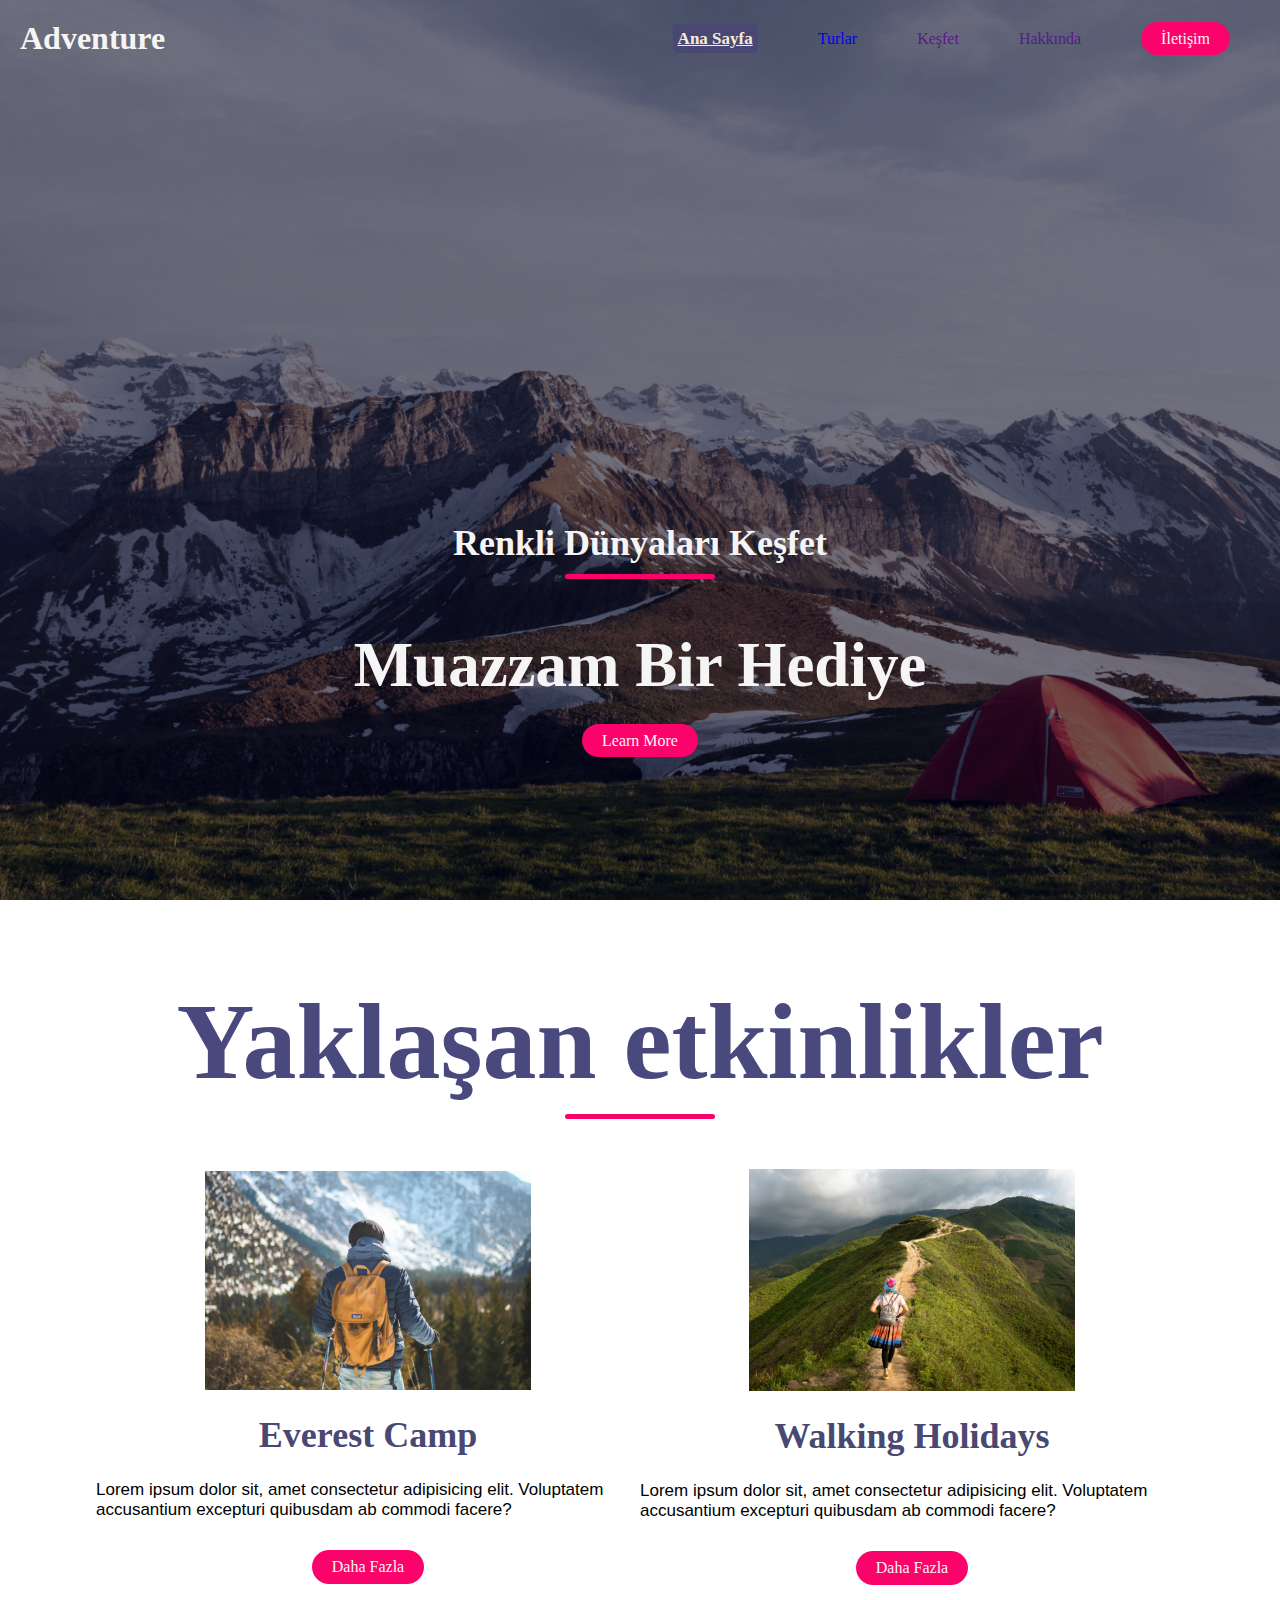
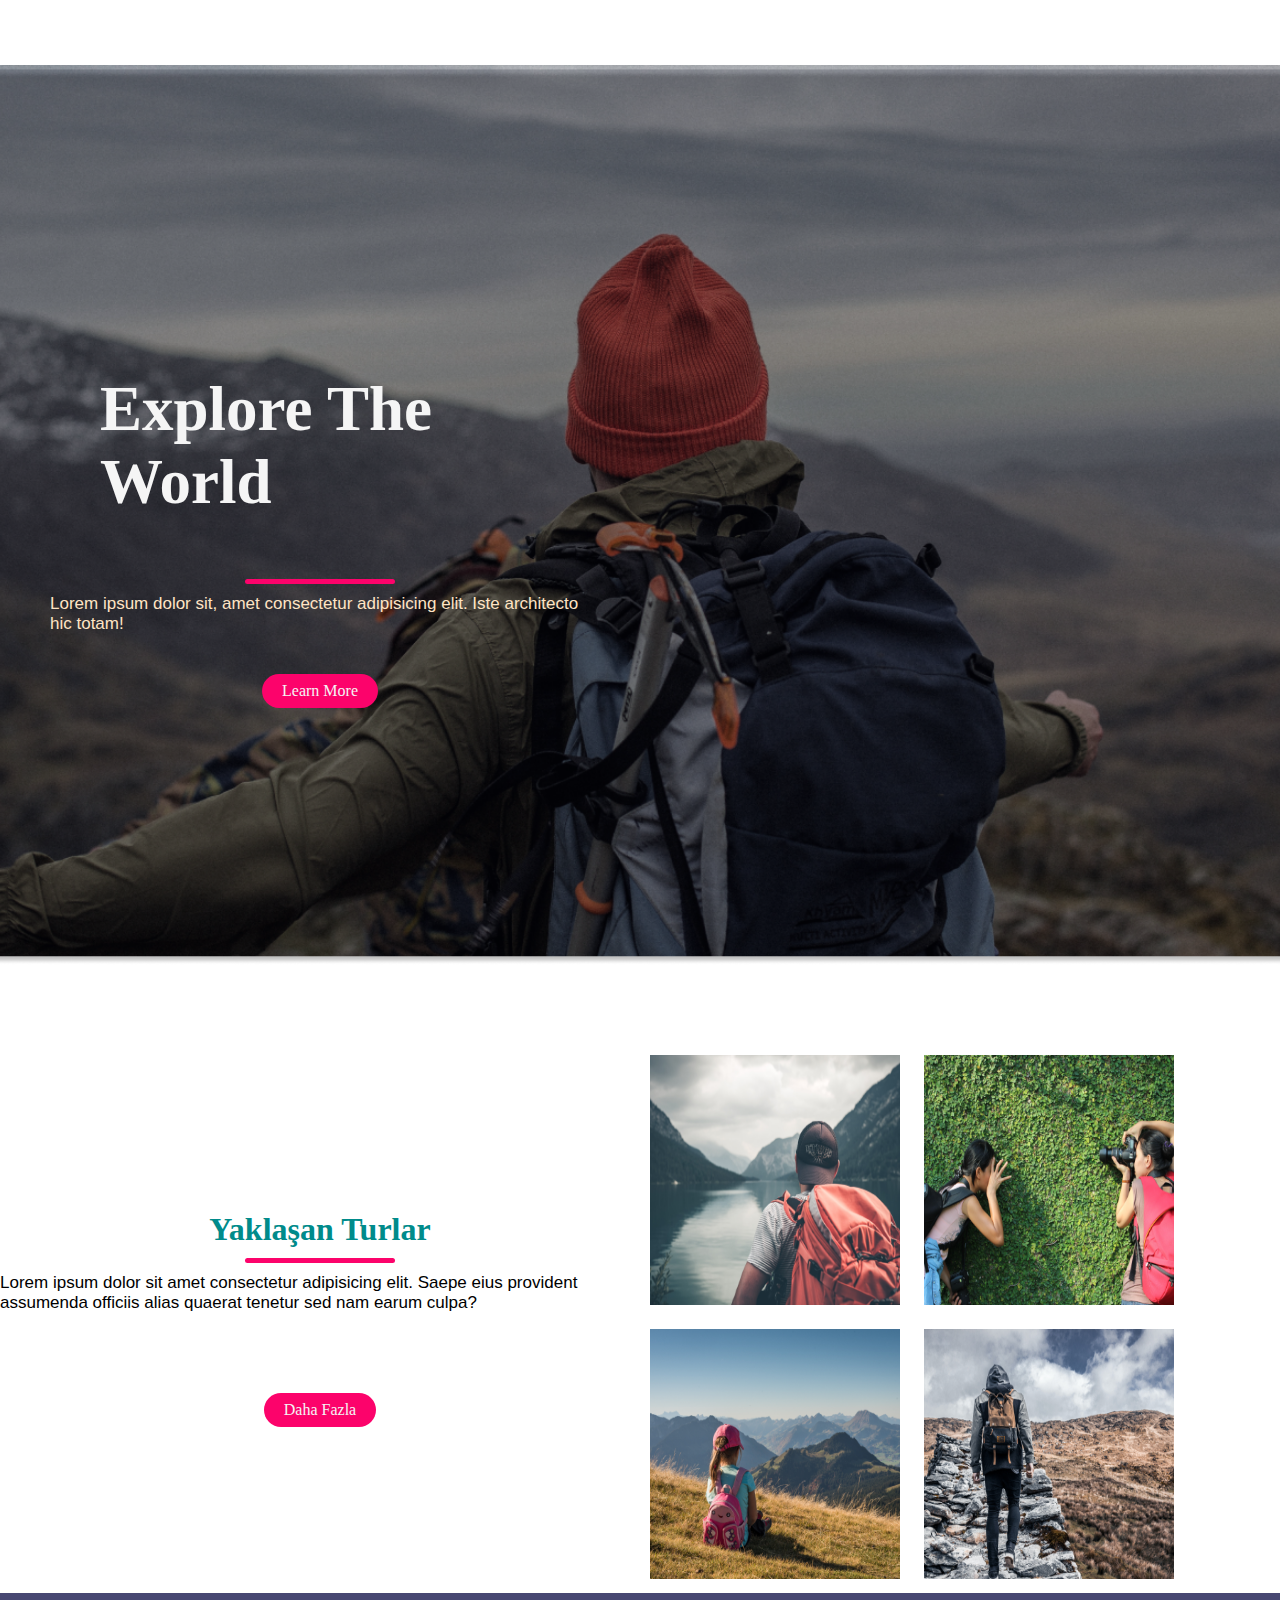
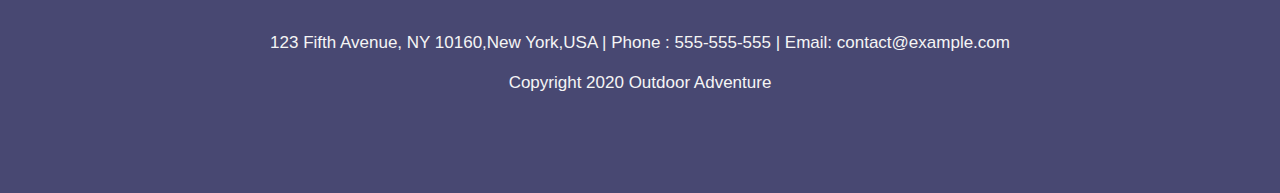
<file: index.html>
<!DOCTYPE html>
<html lang="en">
  <head>
    <meta charset="UTF-8" />
    <meta name="viewport" content="width=device-width, initial-scale=1.0" />
    <title>Ana sayfa</title>
    <link rel="stylesheet" href="style.css" />
  </head>
  <body>
    <!--Navbar alanı-->
    <nav class="navbar">
      <h1 class="navbar-logo">Adventure</h1>

      <ul class="navbar-links">
        <li><a href="#" class="active">Ana Sayfa</a></li>
        <li><a href="./tours.html">Turlar</a></li>
        <li><a href="">Keşfet</a></li>
        <li><a href="">Hakkında</a></li>
        <li><a href="" class="btn">İletişim</a></li>
      </ul>

      <img src="/images/menu-btn.png" alt="" class="navbar-menu-btn" />
    </nav>
    <!--Navbar alanı bitiş-->

    <!--Header alanı-->

    <header class="header">
      <div class="header-content">
        <h2>Renkli Dünyaları Keşfet</h2>
        <div class="line"></div>
        <h1>Muazzam Bir Hediye</h1>
        <a href="" class="btn">Learn More</a>
      </div>
    </header>
    <!--Header alanı bitiş-->

    <!--Etkinlikler alanı başlangıç-->
    <section class="events">
      <div class="events-title">
        <h1>Yaklaşan etkinlikler</h1>
      </div>
      <div class="line"></div>

      <div class="events-row">
        <div class="events-row-col">
          <img src="/images/img1.png" alt="" />
          <h4>Everest Camp</h4>
          <p>
            Lorem ipsum dolor sit, amet consectetur adipisicing elit. Voluptatem
            accusantium excepturi quibusdam ab commodi facere?
          </p>
          <a href="" class="btn">Daha Fazla</a>
        </div>

        <div class="events-row-col">
          <img src="/images/img2.png" alt="" />
          <h4>Walking Holidays</h4>
          <p>
            Lorem ipsum dolor sit, amet consectetur adipisicing elit. Voluptatem
            accusantium excepturi quibusdam ab commodi facere?
          </p>
          <a href="" class="btn">Daha Fazla</a>
        </div>
      </div>
    </section>

    <!--Etkinlikler alanı bitiş-->

    <!--Keşfet alanı başlangıç-->
    <section class="explore">
      <div class="explore-content">
        <h1>Explore The World</h1>
        <div class="line"></div>
        <p>
          Lorem ipsum dolor sit, amet consectetur adipisicing elit. Iste
          architecto hic totam!
        </p>
        <a href="" class="btn">Learn More</a>
      </div>
    </section>

    <!--Turlar Alanı Başlangıç-->
    <div class="tours">
      <div class="tours-left">
        <h1>Yaklaşan Turlar</h1>
        <div class="line"></div>
        <p>
          Lorem ipsum dolor sit amet consectetur adipisicing elit. Saepe eius
          provident assumenda officiis alias quaerat tenetur sed nam earum
          culpa?
        </p>
        <a href="" class="btn">Daha Fazla</a>
      </div>

      <div class="tours-right">
     <div class="gallery-image">
        <img src="./images/img3.png" />
        <img src="./images/img4.png" />
        <img src="./images/img5.png" />
        <img src="./images/img6.png" />
     </div>
      </div>
    </div>

    <!--Turlar Alanı Bitiş-->

    <!--Footer Alanı Başlangıç-->
    <section class="footer">
      <p>
        123 Fifth Avenue, NY 10160,New York,USA | Phone : 555-555-555 | Email:
        contact@example.com
      </p>
      <p>Copyright 2020 Outdoor Adventure</p>
    </section>

    <!--Footer Alanı Bitiş-->

    <!--script alanı-->
    <script src="main.js"></script>
  </body>
</html>
</file>
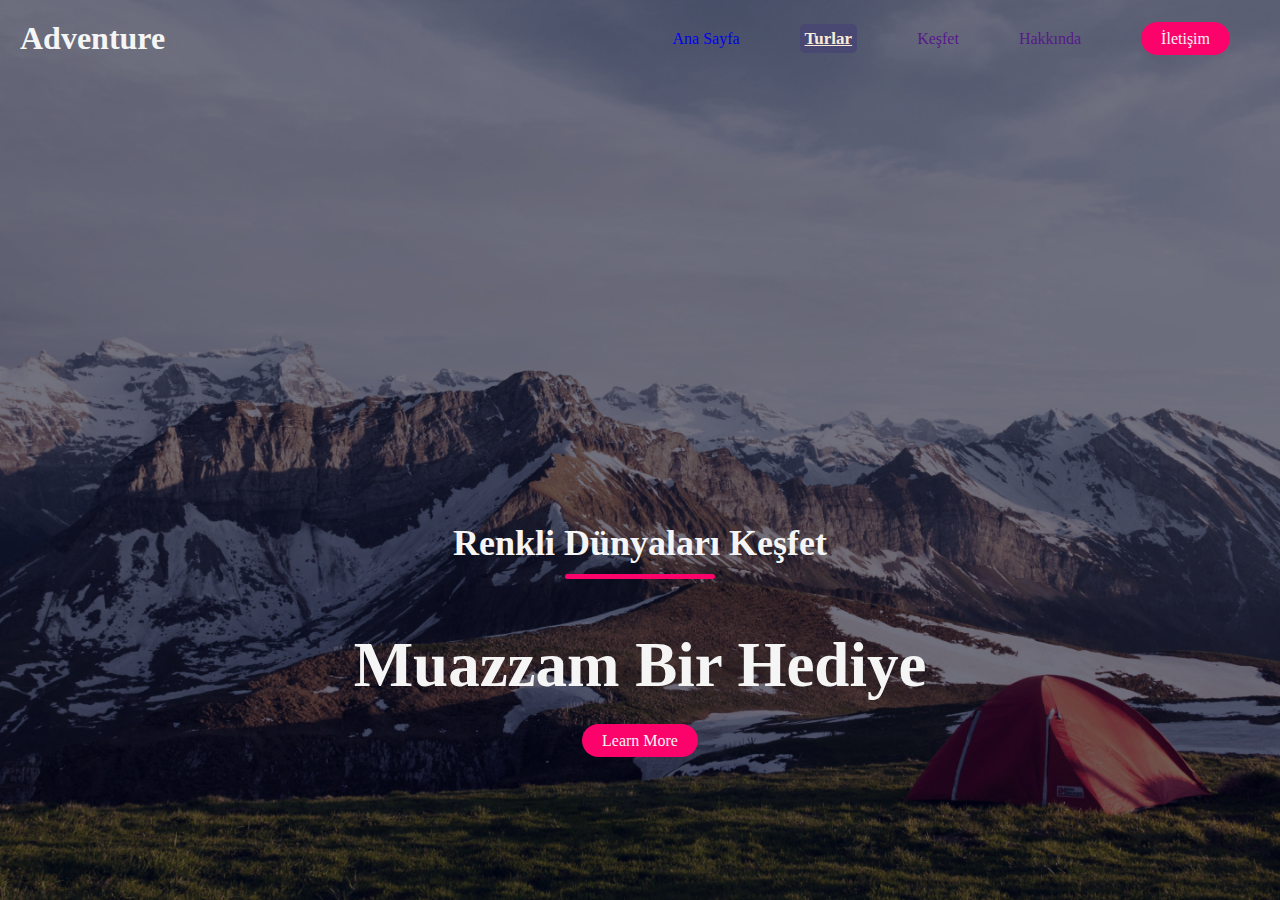
<file: tours.html>
<!DOCTYPE html>
<html lang="en">
  <head>
    <meta charset="UTF-8" />
    <meta name="viewport" content="width=device-width, initial-scale=1.0" />
    <title>Turlar</title>
    <link rel="stylesheet" href="style.css" />
  </head>
  <body>
    <!--Navbar alanı-->
    <nav class="navbar">
        <h1 class="navbar-logo">Adventure</h1>
  
        <ul class="navbar-links">
          <li><a href="./index.html" >Ana Sayfa</a></li>
          <li><a href="" class="active">Turlar</a></li>
          <li><a href="">Keşfet</a></li>
          <li><a href="">Hakkında</a></li>
          <li><a href="" class="btn">İletişim</a></li>
        </ul>
  
        <img src="/images/menu-btn.png" alt="" class="navbar-menu-btn" />
      </nav>
    <!--Navbar alanı bitiş-->

    <!--Header alanı-->

    <header class="header">
      <div class="header-content">
        <h2>Renkli Dünyaları Keşfet</h2>
        <div class="line"></div>
        <h1>Muazzam Bir Hediye</h1>
        <a href="" class="btn">Learn More</a>
      </div>
    </header>
    <!--Header alanı bitiş-->


    <script src="main.js"></script>
  </body>
</html>
</file>
<file: style.css>
@charset "UTF-8";
@import url("https://fonts.googleapis.com/css2?family=Poppins:wght@100;200;300;400;500;600;700;800;900&display=swap");
.header {
  width: 100vw;
  height: 100vh;
  background-image: url(./images/header-bg.png);
  background-position: center;
  background-size: cover;
  display: flex;
  justify-content: center;
  align-items: center;
  align-items: flex-end;
}
.header-content {
  margin-bottom: 150px;
  color: var(--text-color);
  text-align: center;
}
.header-content h1 {
  font-size: 7vmin;
  margin-top: 50px;
  margin-bottom: 30px;
}
.header-content h2 {
  font-size: 4vmin;
}

.navbar {
  position: absolute;
  top: 0;
  left: 0;
  display: flex;
  width: 100%;
  justify-content: space-between;
  padding: 20px;
  color: var(--text-color);
}
.navbar-links {
  display: flex;
  align-items: center;
}
.navbar-links li {
  margin: 0 30px;
}

.events-title {
  text-align: center;
  font-size: 6vmin;
  color: var(--thirdy-color);
  margin-top: 50px;
}
.events-row {
  margin-top: 50px;
}
.events-row-col {
  display: flex;
  flex-direction: column;
  align-items: center;
}
.events-row-col img {
  width: 60%;
}
.events-row-col .btn {
  margin-top: 30px;
}

:root {
  --primary-color: #fc036b;
  --secondary-color: #484872;
  --thirdy-color: #49497e;
  --text-color: whitesmoke;
}

.explore {
  width: 100%;
  height: 100vh;
  background-image: url(/images/bg2.png);
  background-position: center;
  background-size: cover;
  background-repeat: no-repeat;
  display: flex;
  align-items: center;
}
.explore-content {
  width: 50%;
  padding: 50px;
  display: flex;
  flex-direction: column;
  align-items: center;
}
.explore-content .btn {
  margin-top: 40px;
}
.explore-content h1 {
  font-size: 7vmin;
  color: var(--text-color);
  margin: 50px;
}
.explore-content h1:hover {
  color: var(--primary-color);
  transition: all 0.5s ease-in-out;
  background-color: var(--secondary-color);
  padding: 5px 10px;
  transform: scaleY(1.1);
  border-radius: 7px;
}
.explore-content p {
  color: bisque;
}

:root {
  --primary-color: #fc036b;
  --secondary-color: #484872;
  --thirdy-color: #49497e;
  --text-color: whitesmoke;
}

.tours {
  display: flex;
  align-items: center;
  justify-content: space-between;
  width: 100%;
  flex-wrap: wrap;
}
.tours-left {
  width: 50%;
  display: flex;
  align-items: center;
  justify-content: center;
  flex-direction: column;
}
.tours-left h1 {
  color: darkcyan;
}
.tours-left h1:hover {
  color: var(--text-color);
  background-color: var(--primary-color);
  border-radius: 5px 5px;
  padding: 5px 5px;
  transition: all 0.5s ease-in-out;
  transform: scaleX(1);
}
.tours-left .btn {
  margin-top: 80px !important;
}
.tours-right {
  width: 50%;
  float: right;
}
.tours-right img {
  width: 250px;
  height: 250px;
  margin: 10px;
}
.tours-right img .gallery-image {
  width: 600px !important;
}

:root {
  --primary-color: #fc036b;
  --secondary-color: #484872;
  --thirdy-color: #49497e;
  --text-color: whitesmoke;
}

.footer {
  width: 100%;
  height: 200px;
  padding: 20px 80px;
  margin: 0;
  background-color: var(--secondary-color);
  text-align: center;
}
.footer p {
  color: var(--text-color);
  margin: 20px auto;
}

:root {
  --primary-color: #fc036b;
  --secondary-color: #484872;
  --thirdy-color: #49497e;
  --text-color: whitesmoke;
}

* {
  margin: 0;
  padding: 0;
  box-sizing: border-box;
}

html,
body {
  overflow-x: hidden;
}

a {
  text-decoration: none;
  cursor: pointer;
}

ul {
  list-style: none;
}

h4 {
  font-size: 4vmin;
  color: var(--secondary-color);
  margin: 24px auto;
}

h4:hover {
  background-color: var(--primary-color);
  color: antiquewhite;
  border-radius: 5px;
  padding: 5px 10px;
  cursor: pointer;
  transition: all 0.4s ease-in-out;
  transform: scaleY(0.3s ease-in-out);
}

p {
  font-size: 17px;
  font-family: "Segoe UI", Tahoma, Geneva, Verdana, sans-serif;
}

section {
  width: 85%;
  margin: 80px auto;
}

.btn {
  background-color: var(--primary-color);
  padding: 8px 20px;
  border-radius: 20px;
  color: var(--text-color);
}

.btn:hover {
  background-color: var(--text-color);
  color: var(--primary-color);
}

img {
  transition: tranform 0.3s ease;
}

img:hover {
  transform: scale(1.1);
}

.line {
  background-color: var(--primary-color);
  width: 150px;
  height: 5px;
  border-radius: 5px;
  margin: 10px auto;
}

.navbar-menu-btn {
  position: absolute;
  top: 30px;
  right: 30px;
  cursor: pointer;
  width: 30px;
  display: none;
}

.active {
  font-size: 17px;
  font-weight: bold;
  color: antiquewhite;
  background-color: var(--secondary-color);
  padding: 5px 5px;
  text-decoration: underline;
  border-radius: 5px;
}

.active:hover {
  background-color: var(--primary-color);
  transition: all 0.5s ease-in-out;
}

/* aynı ortak yapıya sahip oldukları için buraya aldık*/
.events-row {
  display: flex;
  align-items: center;
  justify-content: space-between;
  width: 100%;
}

/* responsive */
@media only screen and (max-width: 850px) {
  .navbar {
    padding: 0;
  }
  .navbar-logo {
    position: absolute;
    top: 30px;
    left: 30px;
  }
  .navbar-links {
    flex-direction: column;
    width: 100%;
    height: 100vh;
    justify-content: center;
    background-color: var(--secondary-color);
    transition: all 0.5s ease;
    margin-top: -900px;
  }
  .navbar-links li {
    margin: 30px auto;
  }
  .navbar-menu-btn {
    display: block;
  }
  .mobile-menu {
    border-bottom-right-radius: 200px;
    margin-top: 0;
  }
  .events-row {
    flex-direction: column;
  }
  .events-row-col {
    margin: 20px auto;
  }
  .explore-content {
    width: 100%;
  }
}/*# sourceMappingURL=style.css.map */
</file>
